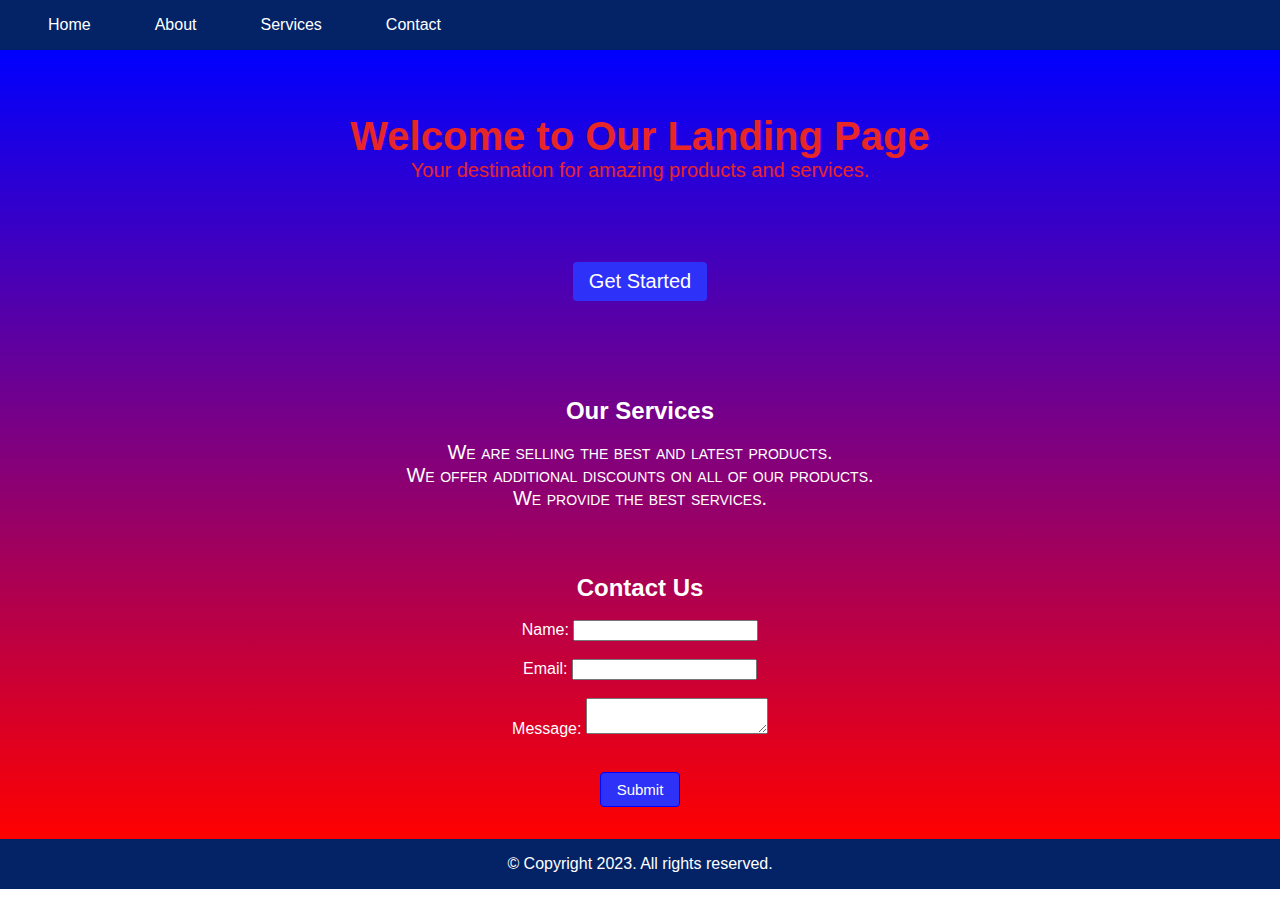
<file: Landing page/index.html>
<!DOCTYPE html>
<html lang="en">
<head>
  <meta charset="UTF-8">
  <meta name="viewport" content="width=device-width, initial-scale=1.0">
  <link rel="stylesheet" href="styles.css">
  <title>Landing Page</title>
</head>
<body>
  <header>
    <nav>
      <ul>
        <li><a href="#">Home</a></li>
        <li><a href="#">About</a></li>
        <li><a href="#">Services</a></li>
        <li><a href="#">Contact</a></li>
      </ul>
    </nav>
  </header>
  <div class="back">
  <section class="hero">
    <h1>Welcome to Our Landing Page</h1>
    <p>Your destination for amazing products and services.</p>
    <a href="#" class="btn">Get Started</a>
  </section>
  
    <section class="services">
    <h2>Our Services</h2>
    <div class="t">
      <p>We are selling the best and latest products.</p>
      <p>We offer additional discounts on all of our products.</p>
      <p>We provide the best services.</p></div>
  </section>
  
  <section class="contact">
    <h2>Contact Us</h2>
    <br>
    <form>
    <label for="name">Name:</label>
      <input type="text" name="name" required><br><br>

      <label for="email">Email:</label>
      <input type="email" name="email" required><br><br>

      <label for="message">Message:</label>
      <textarea name="message"  required></textarea><br><br>

      <input type="submit" id="sub" value="Submit">
</form>
  </section>
  </div>
  <footer>
    <p>&copy; Copyright 2023. All rights reserved.</p>
  </footer>
</body>
</html>
</file>
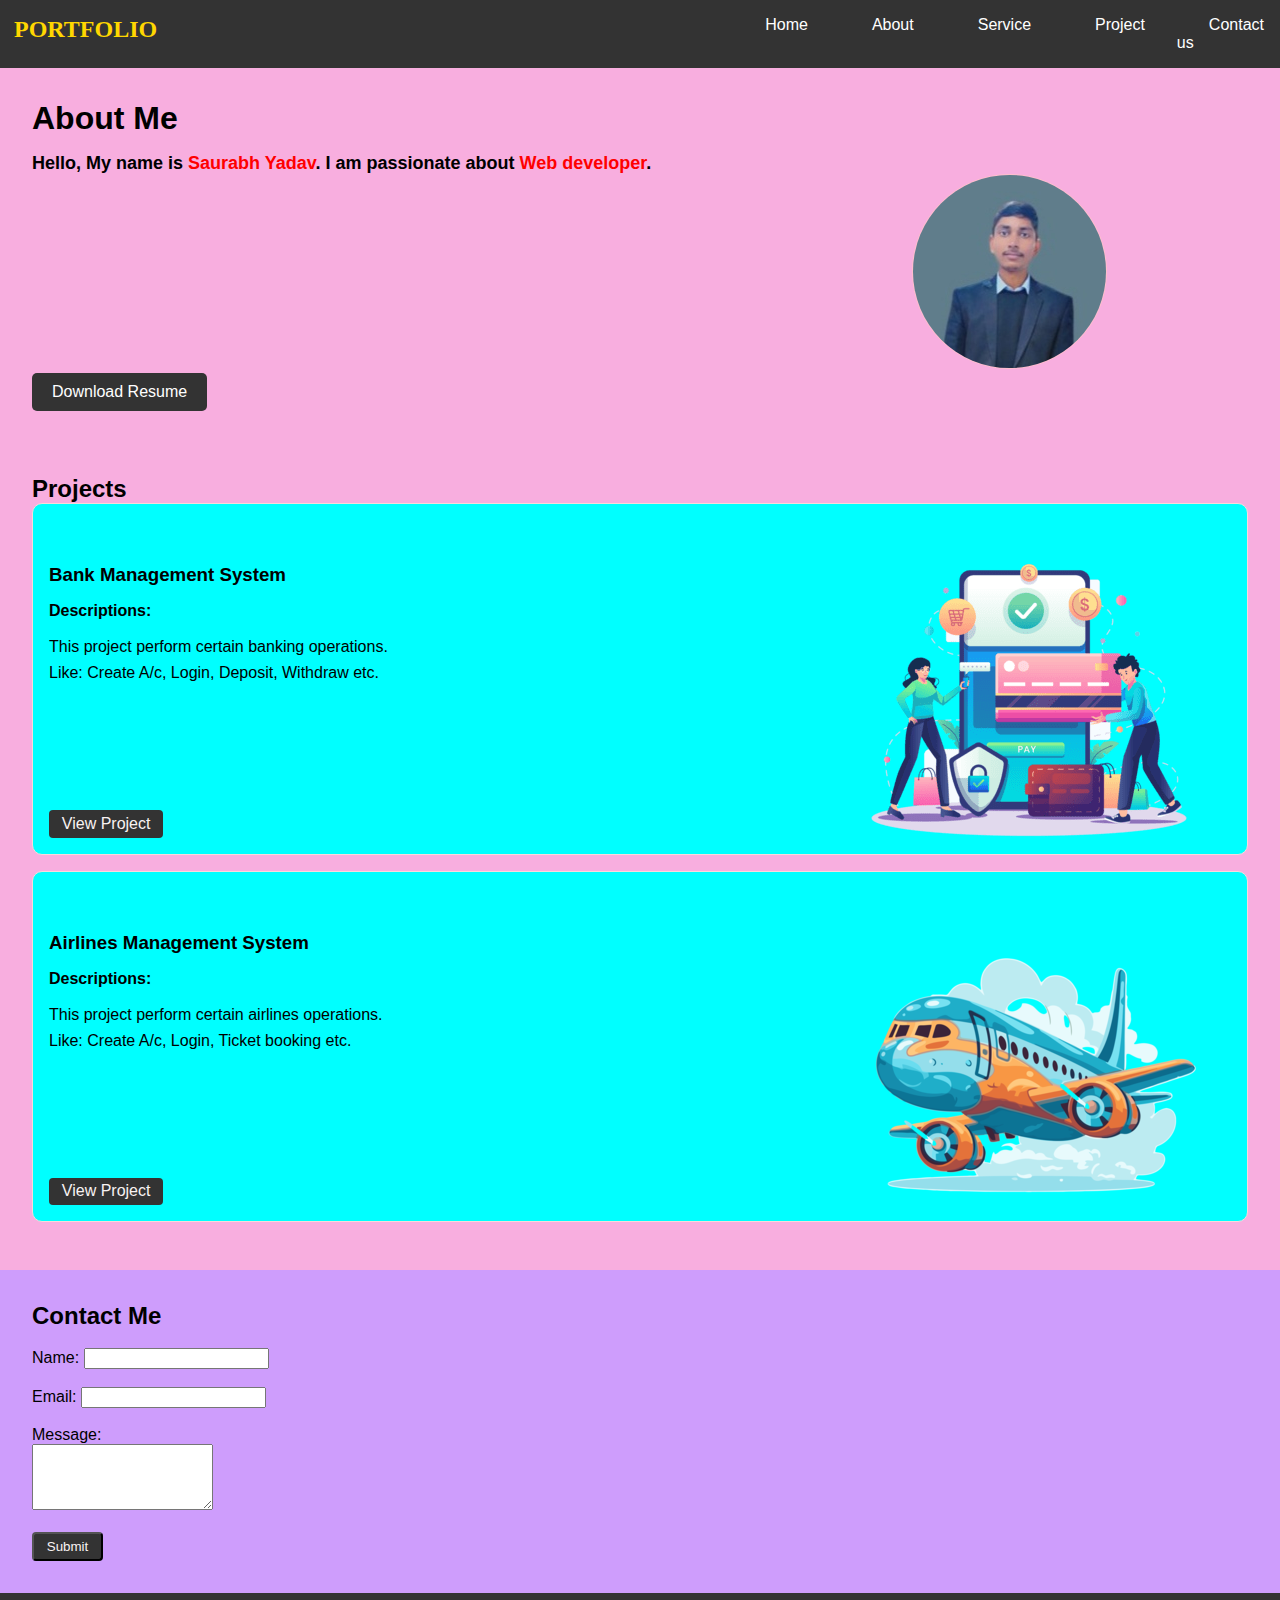
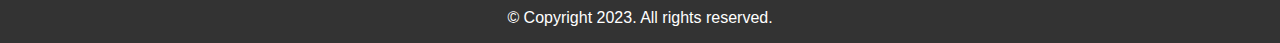
<file: Portfolio/index.html>
<!DOCTYPE html>
<html lang="en">
<head>
  <meta charset="UTF-8">
  <meta name="viewport" content="width=device-width, initial-scale=1.0">
  <link rel="stylesheet" href="styles.css">
  <title>Portfolio</title>
</head>
<body>
  <header>
    <nav>
      <ul>
        <p id="port">PORTFOLIO</p>
        <li><a href="#home">Home</a></li>
        <li><a href="#about">About</a></li>
        <li><a href="#service">Service</a></li>
        <li><a href="#project">Project</a></li>
        <li><a href="#contact">Contact us</a></li>
      </ul>
    </nav>
  </header>
  <div class="wall">
  <section class="about" id="about">
    <h1>About Me</h1>
    <p><b>Hello, My name is<span id="n"> Saurabh Yadav</span>. I am passionate about<span id="n"> Web developer</span>.</b></p>
<img id="im" src="photo.jpg">
<a href="https://drive.google.com/file/d/12cEHhLGeYJUVfaJgV8uP3QV_3jAQ1gXF/view?usp=drivesdk" target="_blank">Download Resume</a>
  </section>
  
  <section class="projects" id="project">
    <h2>Projects</h2>
    <div class="project-card">
      <img src="payment.png" alt="Project 1">
      <h3>Bank Management System</h3>
      <p><b>Descriptions:</b><br><br>
      This project perform certain banking operations.
      <p id="des">
      Like: Create A/c, Login, Deposit, Withdraw etc.</p>
      </p>
      <a href="#">View Project</a>
    </div>
    <div class="project-card">
      <img src="airlines.png" alt="Project 2">
      <h3>Airlines Management System</h3>
      <p><b>Descriptions:</b><br><br>
        This project perform certain airlines operations.
        <p id="des">
        Like: Create A/c, Login, Ticket booking etc.</p>
      </p>
      <a href="#">View Project</a>
    </div>
    </section>
</div>
  <section id="contact" class="contact">
    <h2>Contact Me</h2>
    <br>
    <form>
      <label for="name">Name:</label>
      <input type="text" name="name" required><br><br>

      <label for="email">Email:</label>
      <input type="email" name="email" required><br><br>

      <label for="message">Message:</label><br>
      <textarea name="message" rows="4" required></textarea><br><br>

      <input type="submit" id="sub" value="Submit">
  </form>
  </section>
  <footer>
    <p>&copy; Copyright 2023. All rights reserved.</p>
  </footer>
   </body>
</html>
</file>
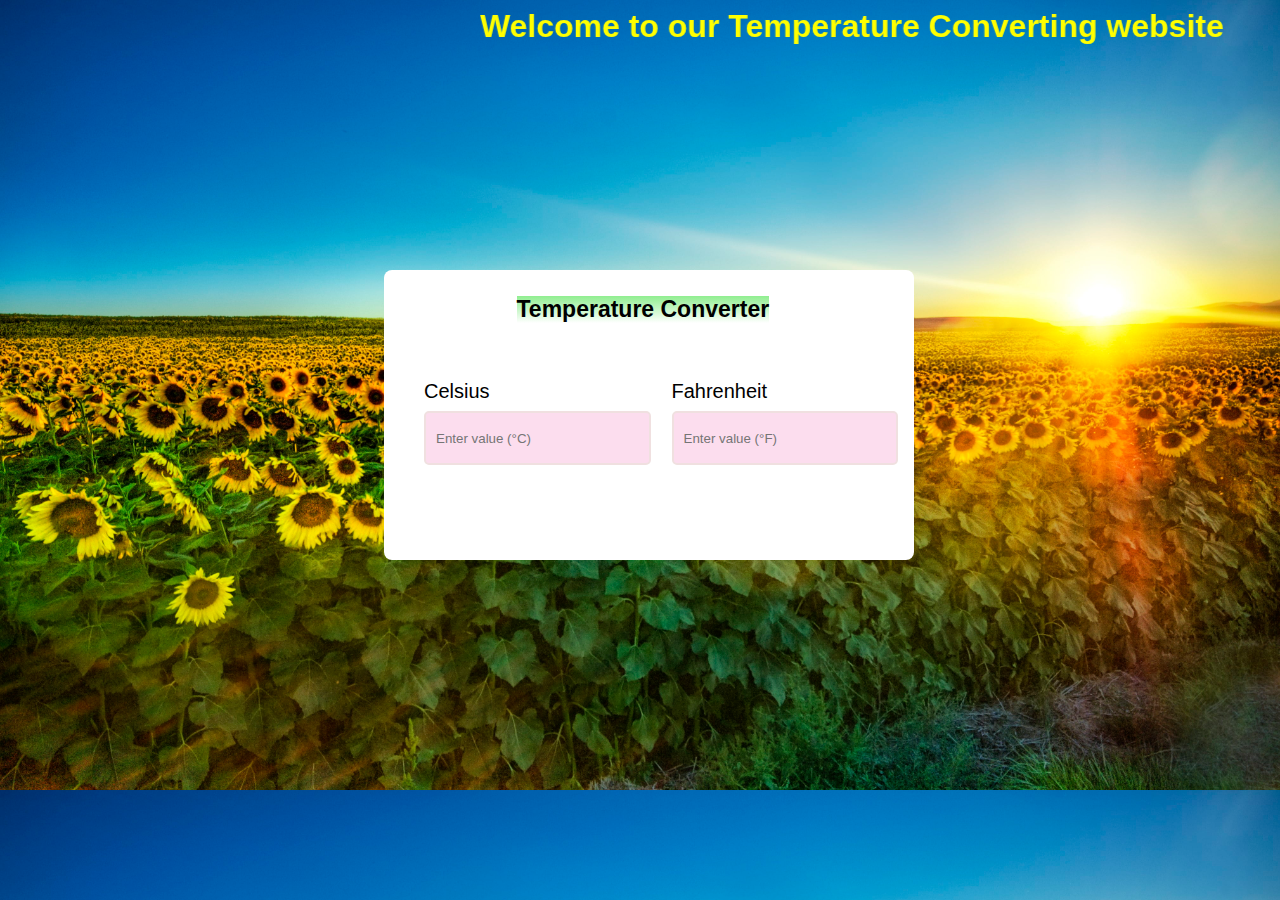
<file: Temperature converter/index.html>
<!DOCTYPE html>
<html lang="en">
<head>
    <title>Temperature Converter</title>
    <link rel="stylesheet" href="styles.css">
</head>
<body>
    <marquee direction="left" behavior="alternate">
        <h1>Welcome to our Temperature Converting website</h1>
    </marquee>
     <div class="wrapper">
        <p>Temperature Converter</p>
            <div class="container">
            <label for="celsius">Celsius</label>
            <input type="number" placeholder="Enter value (&#176;C)" id="celsius" oninput= "cel()">
        </div>
        <div class="container">
            <label for="fahrenheit">Fahrenheit</label>
            <input type="number" placeholder="Enter value (&deg;F)" id="fahrenheit" oninput = "far()">
        </div>
    </div>
<script src="script.js"></script>
</body>
</html>
</file>
<file: Landing page/styles.css>
body, h1, h2, p, ul
{
    margin: 0;
    padding: 0;
  }
  
  body {
    font-family: Arial, sans-serif;
  }
  
  header {
    background-color: #042366;
    color: #fff;
  }
  
  nav ul {
    list-style: none;
    display: flex;
    padding: 1rem;
  }
  
  nav a {
    text-decoration: none;
    color: #fff;
    margin: 0 2rem;
  }
  
  .hero {
   
    background-size: cover;
    text-align: center;
    font-size:20px ;
    padding: 4rem 0;
    color: #e92626;
  }
  .back{
   background-image:linear-gradient(blue,red); 
   background-repeat: no-repeat;
    background-size: cover;
  }
  .btn {
    display: inline-block;
    background-color: #2e31f7;
    color: #fff;
    padding: 0.5rem 1rem;
    text-decoration: none;
    border-radius: 4px;
    margin-top: 5rem;
  }
  
  .about, .services, .contact {
    padding: 2rem 0;
    color: white;
    text-align: center;
  }
.t{
    margin-top: 1rem;
    font-size: 20px;
    font-variant: small-caps;
    justify-content: center;    
}
#sub{
    display: inline-block;
    background-color: #2e31f7;
    border: 1px solid blue;
    color: white;
    padding: 0.5rem 1rem;
    font-size: 15px;
    text-decoration: none;
    border-radius: 4px;
    margin-top: 1rem;
}

  footer {
    text-align: center;
    padding: 1rem 0;
    background-color:#042366;
    color: #fff;
  }
</file>
<file: Portfolio/styles.css>
body, h1, h2, h3, p, ul, li, img, a {
    margin: 0;
    padding: 0;
  }
  body {
    font-family: Arial, sans-serif;
  }
  
  header {
    background-color: #333;
    color: #f1ebeb;
  }
  
  nav ul {
    list-style: none;
    display: flex;
    justify-content: right;
    padding: 1rem;
  }
  
  nav a {
    text-decoration: none;
    color: #fff;
    margin:0 2rem ;
    
   }
  
.about,.projects,.contact{
    padding: 2rem;
}
  .about p {
    margin-top:1rem;
    font-size: large;
  }
  .about a{
    display:inline-block;
        padding: 10px 20px;
        background-color: #333;
        color: #ffffff;
        text-decoration:none;
        border-radius: 5px;
        margin-right: 5rem;

  }
  #n{
    color:red;
  }
  #im{
    margin-left: 55rem;
    max-width: 20%;
    border:1px solid pink;
    border-radius: 150px;
  }
  .project-card {
    border: 1px solid #f8dbdb;
    padding: 1rem;
    margin-bottom: 1rem;
    border-radius: 10px;
    background-color: aqua;
  }
  
  .project-card img {
    max-width: 50%;
    margin-left:50rem;
    }
  
  .project-card h3 {
    margin-top: -20rem;
  }
  
  .project-card p {
    margin-top: 1rem;
  }
  #des{
    margin-top: 0.5rem;
  }
  .project-card a {
    display: inline-block;
    background-color: #333;
    color: #f8f2f2;
    padding: 0.3rem 0.8rem;
    text-decoration: none;
    border-radius: 4px;
    margin-top: 7rem;
  }
  .contact{
   background-color:rgb(206, 157, 252);
  }
#sub{
  display: inline-block;
    background-color: #333;
    color: #f8f2f2;
    padding: 0.3rem 0.8rem;
    text-decoration: none;
    border-radius: 4px;
}
.wall{
background-color:rgb(248, 174, 223);
}
#port{
  color: gold;
  margin-right: 36rem;
  font-family:'Times New Roman', Times, serif;
  font-size:x-large;
  font-weight:bold;
}
  footer {
    text-align: center;
    padding: 1rem 0;
    background-color: #333;
    color: #fff;
  }
</file>
<file: Temperature converter/styles.css>
body{
    background-image: url(wall.jpg);
    background-size: cover;
}
h1{
    margin: 0;
    color:yellow;
    font-family: 'Segoe UI', Tahoma, Geneva, Verdana, sans-serif;
}
.wrapper{
    width: 450px;
    height:150px;
    background-color: #ffffff;
    padding: 70px 40px;
    font-size: 20px;
    font-family:Arial, Helvetica, sans-serif;
    position:absolute;
    left: 30%;
    top: 30%;
    border-radius: 8px;
    display: flex;
    justify-content:space-between;
}
.container{
 padding-top: 40px;
    width: 45%;
}
input{
    width: 100%;
    height: 50px;
    border-radius: 5px;
    border: 2px solid #f0e0e0;
    outline: none;
    background-color: rgb(252, 221, 238);
    margin-top: 8px;
    padding: 0 10px;
}
input:focus{
    border-color: #3164ff;
}
p{
    position: absolute;
    left: 25%;
    top: 1%;
    font-size: 23px;
    font-weight: bold;
    background-image: linear-gradient(lightgreen,white);
    font-family: Arial, Helvetica, sans-serif;

}
</file>
